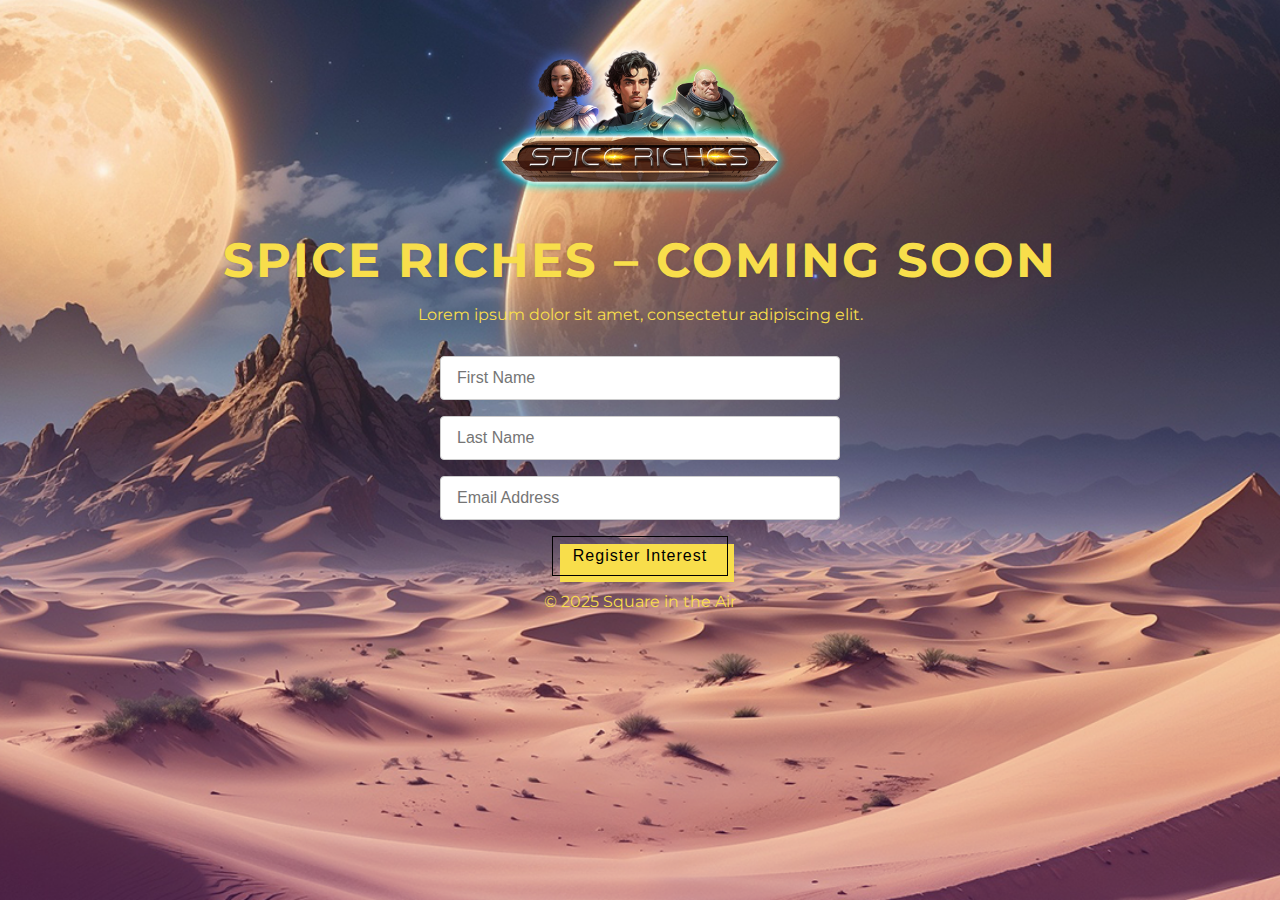
<file: index.html>
<!DOCTYPE html>
<html lang="en">
<head>
  <meta charset="UTF-8" />
  <meta name="viewport" content="width=device-width, initial-scale=1" />
  <title>Spice Riches - Coming Soon</title>
  <link
    href="https://fonts.googleapis.com/css2?family=Montserrat:wght@400;700&display=swap"
    rel="stylesheet"
  />
  <link rel="stylesheet" href="./css/style.css" />
</head>
<body>
  <header class="hero">
    <img
      src="./Assets/Game%20Logo/logo_1.png"
      alt="Spice Riches Logo"
      class="game-logo"
    />
  </header>
  <main class="main-content">
    <h1 id="page-title" class="gradient-text">Spice Riches – Coming Soon</h1>
    <p>Lorem ipsum dolor sit amet, consectetur adipiscing elit.</p>
    <form class="cta-form">
      <input type="text" name="firstName" placeholder="First Name" required />
      <input type="text" name="lastName" placeholder="Last Name" required />
      <input type="email" name="email" placeholder="Email Address" required />
      <button type="submit" class="btn-register">Register Interest</button>
    </form>
  </main>
  <footer>
    <p>© 2025 Square in the Air</p>
  </footer>
  <script src="./js/script.js"></script>
</body>
</html>
</file>
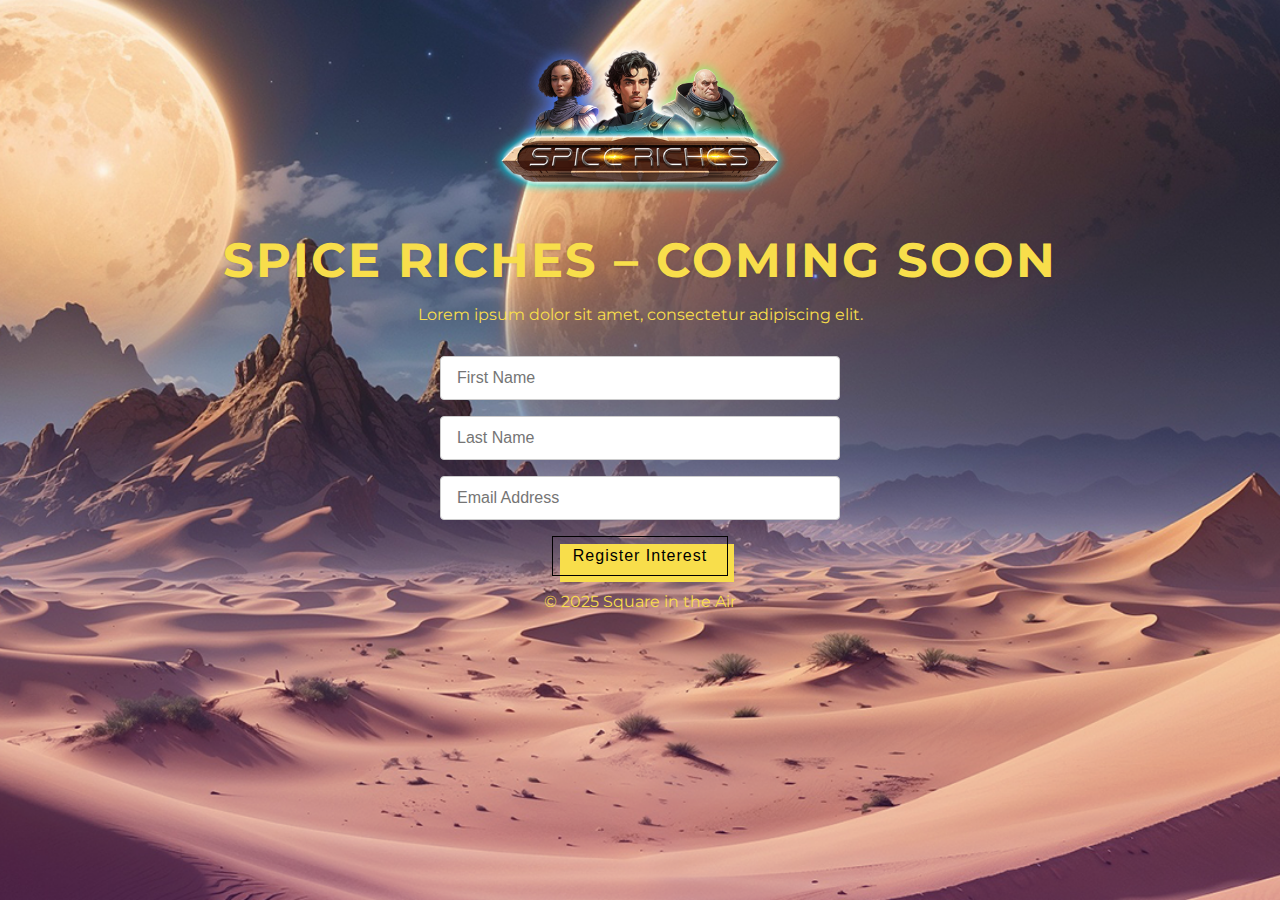
<file: interview Task/index.html>
<!DOCTYPE html>
<html lang="en">
<head>
  <meta charset="UTF-8" />
  <meta name="viewport" content="width=device-width, initial-scale=1.0" />
  <title>Spice Riches - Coming Soon</title>
  <link href="https://fonts.googleapis.com/css2?family=Montserrat:wght@400;700&display=swap" rel="stylesheet" />
  <link rel="stylesheet" href="css/style.css" />
</head>
<body>
  <header class="hero">
    <img src="Assets/Game Logo/logo_1.png" alt="Spice Riches Logo" class="game-logo" />
  </header>

  <main class="main-content">
    <h1 id="page-title" class="gradient-text">Spice Riches – Coming Soon</h1>
    <p>Lorem ipsum dolor sit amet, consectetur adipiscing elit.</p>

    <form class="cta-form">
      <input type="text" name="firstName" placeholder="First Name" required />
      <input type="text" name="lastName" placeholder="Last Name" required />
      <input type="email" name="email" placeholder="Email Address" required />
      <button type="submit" class="btn-register">Register Interest</button>
    </form>
  </main>

  <footer>
    <p>© 2025 Square in the Air</p>
  </footer>

  <script src="js/script.js"></script>
</body>
</html>
</file>
<file: css/style.css>
body {
  margin: 0;
  font-family: Montserrat, sans-serif;
  color: #f8de4b;
  text-align: center;
  background: url("../Assets/Backgrounds/bg_main_landscape.png") no-repeat center center / cover;
  display: flex;
  flex-direction: column;
  min-height: 100vh;
}

.game-logo {
  max-width: 300px;
  margin-top: 2rem;
}

.cta-form {
  margin-top: 2rem;
  display: flex;
  flex-direction: column;
  align-items: center;
  gap: 1rem;
  max-width: 400px;
  margin-left: auto;
  margin-right: auto;
  padding-left: 0;
  padding-right: 0;
  box-sizing: content-box;
}

.cta-form input {
  width: 100%;
  padding: 0.75rem 1rem;
  font-size: 1rem;
  border: 1px solid #ccc;
  border-radius: 4px;
  box-sizing: border-box;
  transition: border-color 0.3s ease, box-shadow 0.3s ease;
}

.cta-form input:focus {
  outline: 2px solid #ffb800;
  outline-offset: 2px;
  border-color: #ffb800;
  box-shadow: 0 0 8px rgba(255, 184, 0, 0.6);
  background-color: #fff;
}

.cta-form button {
  font-size: 16px;
  font-weight: 200;
  letter-spacing: 1px;
  padding: 10px 20px 10px;
  outline: 0;
  border: 1px solid black;
  position: relative;
  background-color: rgba(0, 0, 0, 0);
  user-select: none;
  -webkit-user-select: none;
  touch-action: manipulation;
  transition: background-color 0.3s ease;
}

.cta-form button:after {
  content: "";
  background-color: #f8de4b;
  width: 100%;
  z-index: -1;
  position: absolute;
  height: 100%;
  top: 7px;
  left: 7px;
  transition: 0.3s;
}

.cta-form button:hover:after {
  top: 0px;
  left: 0px;
  cursor: grab;
}

.cta-form button:hover {
  background-color: rgba(248, 222, 75, 0.1);
}

.cta-form input:valid {
  border-color: #28a745;
  box-shadow: 0 0 8px rgba(40,167,69,0.4);
}
.cta-form input:invalid:focus {
  border-color: #dc3545;
  box-shadow: 0 0 8px rgba(220,53,69,0.4);
}


#page-title {
  font-family: 'Montserrat', 'Segoe UI', Tahoma, Geneva, Verdana, sans-serif;
  font-weight: 700;
  font-size: 3rem;
  color: #f8de4b;
  text-transform: uppercase;
  letter-spacing: 2px;
  text-align: center;
  margin-bottom: 1rem;
  text-shadow: 1px 1px 3px rgba(0, 0, 0, 0.1);
  animation: pulseShadow 3s ease-in-out infinite;
}

#page-title.typing {
  visibility: hidden; 
}


@keyframes fadeIn {
  from {
    opacity: 0;
    transform: translateY(20px);
  }
  to {
    opacity: 1;
    transform: translateY(0);
  }
}

.main-content {
  animation: fadeIn 3s ease forwards;
}

@keyframes pulseShadow {
  0%,
  100% {
    text-shadow: 2px 2px 6px rgba(255, 182, 0, 0.7);
  }
  50% {
    text-shadow: 2px 2px 12px rgba(255, 182, 0, 1);
  }
}

@media (max-width: 768px) {
  body {
    background-image: url("../Assets/Backgrounds/bg_main_portrait.png");
  }
}

@media (max-width: 480px) {
  #page-title {
    font-size: 23px;
    letter-spacing: 1px;
  }
}

@media (max-width: 480px) {
  .cta-form {
    padding-left: 1rem;
    padding-right: 1rem;
    max-width: 100%;
    box-sizing: border-box;
  }
}
</file>
<file: interview Task/css/style.css>
body {
  margin: 0;
  font-family: Montserrat, sans-serif;
  color: #f8de4b;
  text-align: center;
  background: url("../Assets/Backgrounds/bg_main_landscape.png") no-repeat center center / cover;
  display: flex;
  flex-direction: column;
  min-height: 100vh;
}

.game-logo {
  max-width: 300px;
  margin-top: 2rem;
}

.cta-form {
  margin-top: 2rem;
  display: flex;
  flex-direction: column;
  align-items: center;
  gap: 1rem;
  max-width: 400px;
  margin-left: auto;
  margin-right: auto;
  padding-left: 0;
  padding-right: 0;
  box-sizing: content-box;
}

.cta-form input {
  width: 100%;
  padding: 0.75rem 1rem;
  font-size: 1rem;
  border: 1px solid #ccc;
  border-radius: 4px;
  box-sizing: border-box;
  transition: border-color 0.3s ease, box-shadow 0.3s ease;
}

.cta-form input:focus {
  outline: 2px solid #ffb800;
  outline-offset: 2px;
  border-color: #ffb800;
  box-shadow: 0 0 8px rgba(255, 184, 0, 0.6);
  background-color: #fff;
}

.cta-form button {
  font-size: 16px;
  font-weight: 200;
  letter-spacing: 1px;
  padding: 10px 20px 10px;
  outline: 0;
  border: 1px solid black;
  position: relative;
  background-color: rgba(0, 0, 0, 0);
  user-select: none;
  -webkit-user-select: none;
  touch-action: manipulation;
  transition: background-color 0.3s ease;
}

.cta-form button:after {
  content: "";
  background-color: #f8de4b;
  width: 100%;
  z-index: -1;
  position: absolute;
  height: 100%;
  top: 7px;
  left: 7px;
  transition: 0.3s;
}

.cta-form button:hover:after {
  top: 0px;
  left: 0px;
  cursor: grab;
}

.cta-form button:hover {
  background-color: rgba(248, 222, 75, 0.1);
}

.cta-form input:valid {
  border-color: #28a745;
  box-shadow: 0 0 8px rgba(40,167,69,0.4);
}
.cta-form input:invalid:focus {
  border-color: #dc3545;
  box-shadow: 0 0 8px rgba(220,53,69,0.4);
}


#page-title {
  font-family: 'Montserrat', 'Segoe UI', Tahoma, Geneva, Verdana, sans-serif;
  font-weight: 700;
  font-size: 3rem;
  color: #f8de4b;
  text-transform: uppercase;
  letter-spacing: 2px;
  text-align: center;
  margin-bottom: 1rem;
  text-shadow: 1px 1px 3px rgba(0, 0, 0, 0.1);
  animation: pulseShadow 3s ease-in-out infinite;
}

#page-title.typing {
  visibility: hidden; 
}


@keyframes fadeIn {
  from {
    opacity: 0;
    transform: translateY(20px);
  }
  to {
    opacity: 1;
    transform: translateY(0);
  }
}

.main-content {
  animation: fadeIn 3s ease forwards;
}

@keyframes pulseShadow {
  0%,
  100% {
    text-shadow: 2px 2px 6px rgba(255, 182, 0, 0.7);
  }
  50% {
    text-shadow: 2px 2px 12px rgba(255, 182, 0, 1);
  }
}

@media (max-width: 768px) {
  body {
    background-image: url("../Assets/Backgrounds/bg_main_portrait.png");
  }
}

@media (max-width: 480px) {
  #page-title {
    font-size: 23px;
    letter-spacing: 1px;
  }
}

@media (max-width: 480px) {
  .cta-form {
    padding-left: 1rem;
    padding-right: 1rem;
    max-width: 100%;
    box-sizing: border-box;
  }
}
</file>
